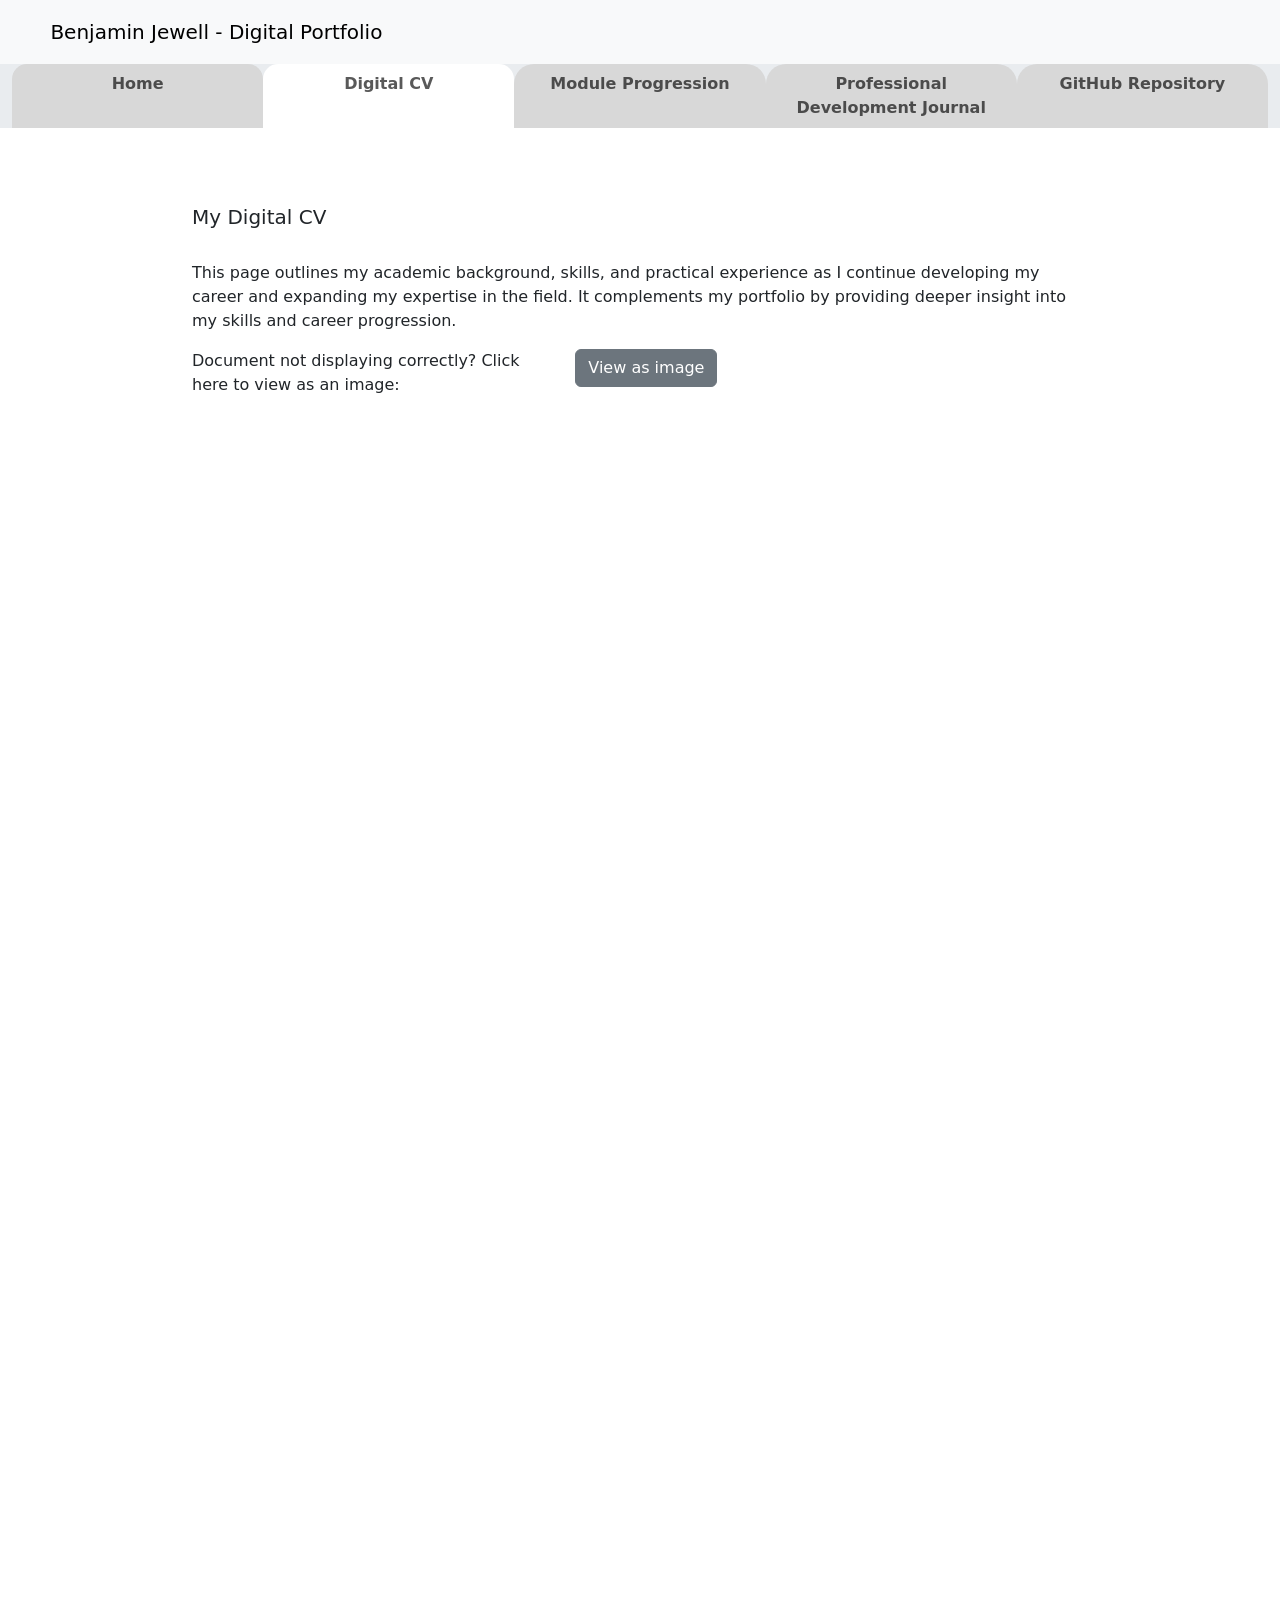
<file: CV.html>
<!DOCTYPE html>
<html lang="en">
<head>
    <meta charset="UTF-8">
    <meta name="viewport" content="width=device-width, initial-scale=1.0">
    <title>Benjamin Jewell | Digital CV</title>
    <!-- Linking to bootstrap -->
    <link href="https://cdn.jsdelivr.net/npm/bootstrap@5.3.8/dist/css/bootstrap.min.css" rel="stylesheet" integrity="sha384-sRIl4kxILFvY47J16cr9ZwB07vP4J8+LH7qKQnuqkuIAvNWLzeN8tE5YBujZqJLB" crossorigin="anonymous">
    <!-- Linking to CSS stylesheet -->
    <link rel="stylesheet" href="styles.css">
</head>
<body>
    <!-- Navbar -->
    <nav class="navbar navbar-expand-lg bg-body-tertiary">
        <div class="container-fluid">
            <a class="navbar-brand" id="title-name" href="index.html">Benjamin Jewell - Digital Portfolio</a>
        </div>
    </nav>
    <nav class="navbar navbar-expand-lg bg-body-secondary"  id="navbar-tabs">
        <div class="container-fluid">
                <button class="navbar-toggler" type="button" data-bs-toggle="collapse" data-bs-target="#navbarNavAltMarkup" aria-controls="navbarNavAltMarkup" aria-expanded="false" aria-label="Toggle navigation">
                    <span class="navbar-toggler-icon"></span>
                </button>
            <div class="collapse navbar-collapse" id="navbarNavAltMarkup">
                <div class="navbar-nav w-100 d-flex justify-content-evenly text-center">
                    <div class="home-tab">
                        <a class="nav-link" href="index.html"><b>Home</b></a>
                    </div>
                    <div class="cv-tab-selected">
                        <a class="nav-link" href="CV.html"><b>Digital CV</b></a>
                    </div>
                    <div class="module-tab">
                        <a class="nav-link" href="module-progression.html"><b>Module Progression</b></a>
                    </div>
                    <div class="journal-tab">
                        <a class="nav-link" href="development-journal.html"><b>Professional Development Journal</b></a>
                    </div>
                    <div class="github-tab">
                        <a class="nav-link" href="github-repository.html"><b>GitHub Repository</b></a>
                    </div>
                </div>
            </div>
        </div>
    </nav>

    <!-- Page Content -->
    <div class="paragraph-text">
        <h5>My Digital CV</h5>
        <br>
        <p>This page outlines my academic background, skills, and practical experience as I continue developing my career and expanding my expertise in the field. It complements my portfolio by providing deeper insight into my skills and career progression.</p>
        <div class="row">
            <div class="col-5">
                <p>Document not displaying correctly? Click here to view as an image:</p>
            </div>
            <div class="col">
                <button type="submit" onclick="changeCvDisplay()" class="btn btn-secondary" id="cv-display-button">View as image</button>
            </div>
        </div>
        <br>
        <div>
            <iframe class="word-doc-viewer" id="cv-display" src="https://ucscollegegroup-my.sharepoint.com/personal/jew23000987_ucscollegegroup_ac_uk/_layouts/15/Doc.aspx?sourcedoc={3cb82d60-3ea0-4f75-9516-c5b0bb6f7038}&amp;action=embedview" width="1000px" height="1200px" frameborder="0" title="PowerPoint Viewer">This is an embedded <a target="_blank" href="https://office.com">Microsoft Office</a> document, powered by <a target="_blank" href="https://office.com/webapps">Office</a>.</iframe>
        </div>
    </div>
    

    <!-- Bootstrap JavaScript connection -->
    <script src="https://cdn.jsdelivr.net/npm/bootstrap@5.3.8/dist/js/bootstrap.bundle.min.js" integrity="sha384-FKyoEForCGlyvwx9Hj09JcYn3nv7wiPVlz7YYwJrWVcXK/BmnVDxM+D2scQbITxI" crossorigin="anonymous"></script>

    <script src="script.js"></script>
</body>
</html>
</file>
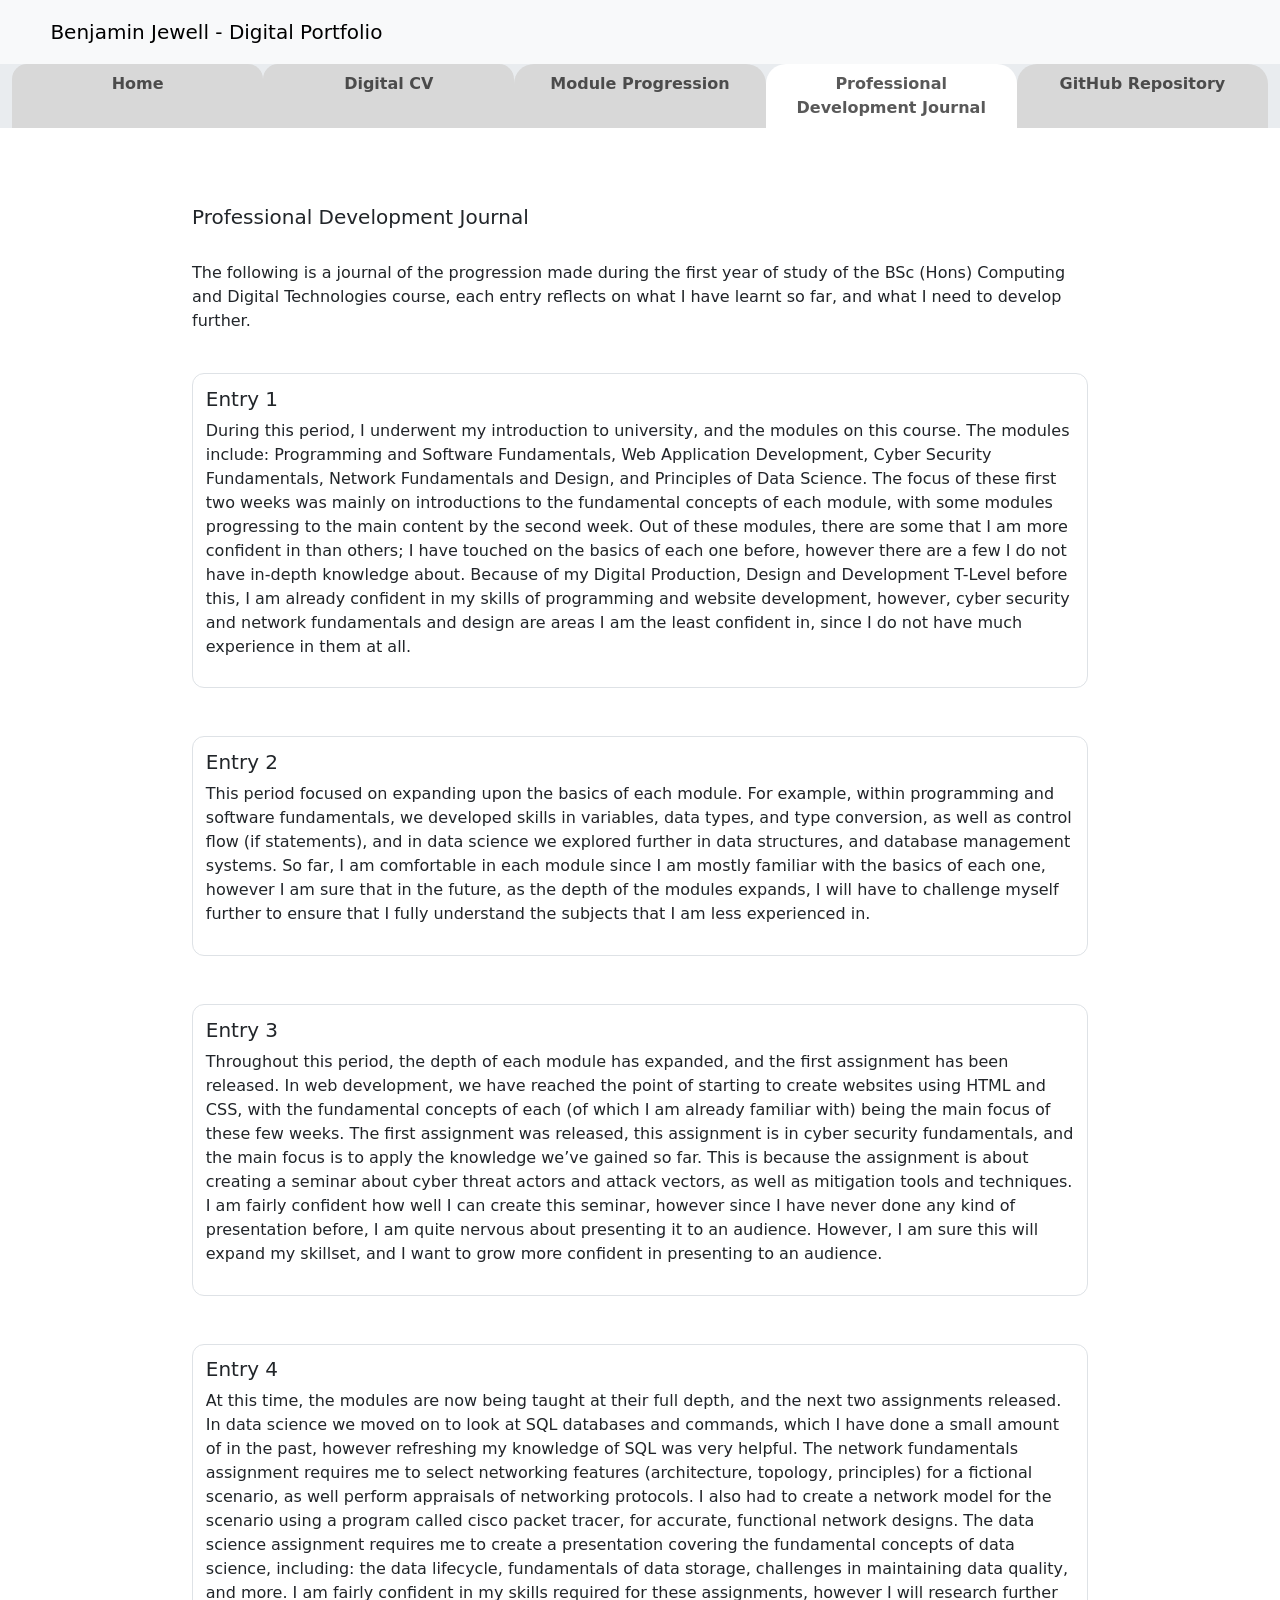
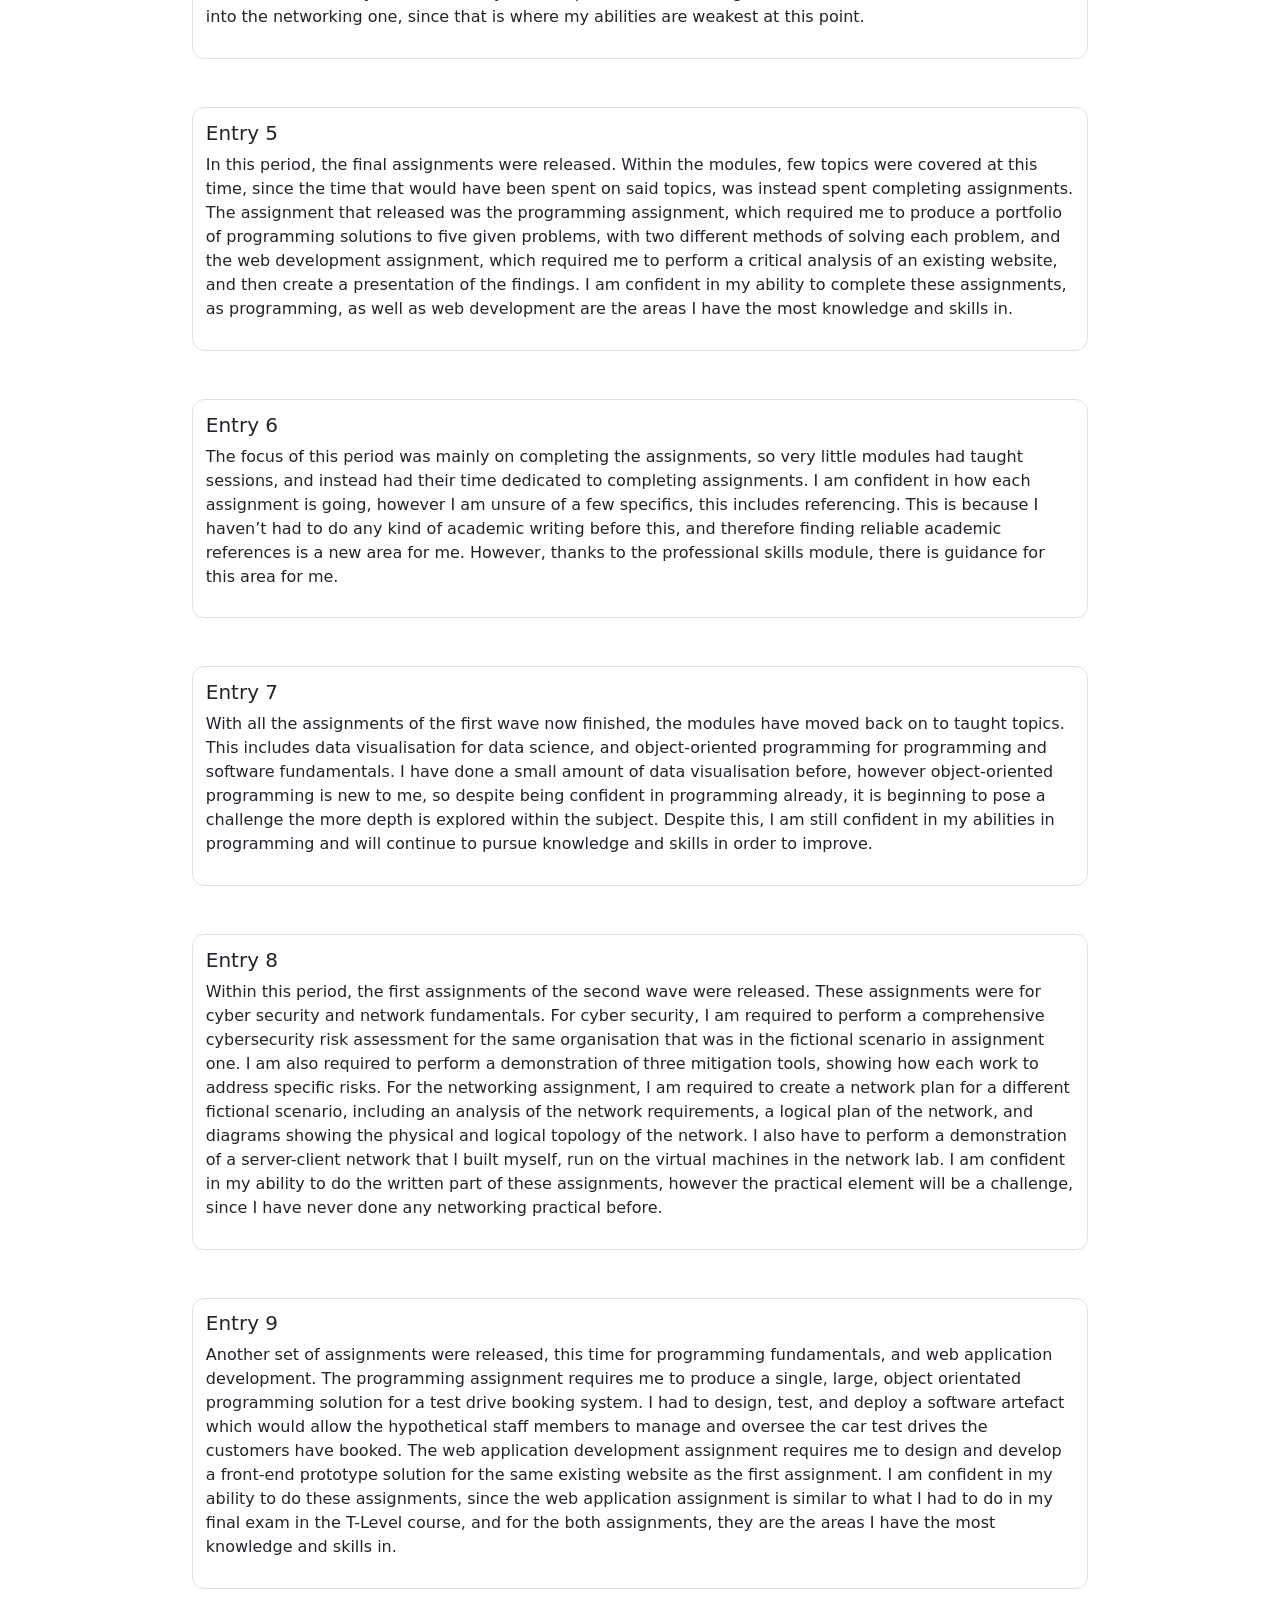
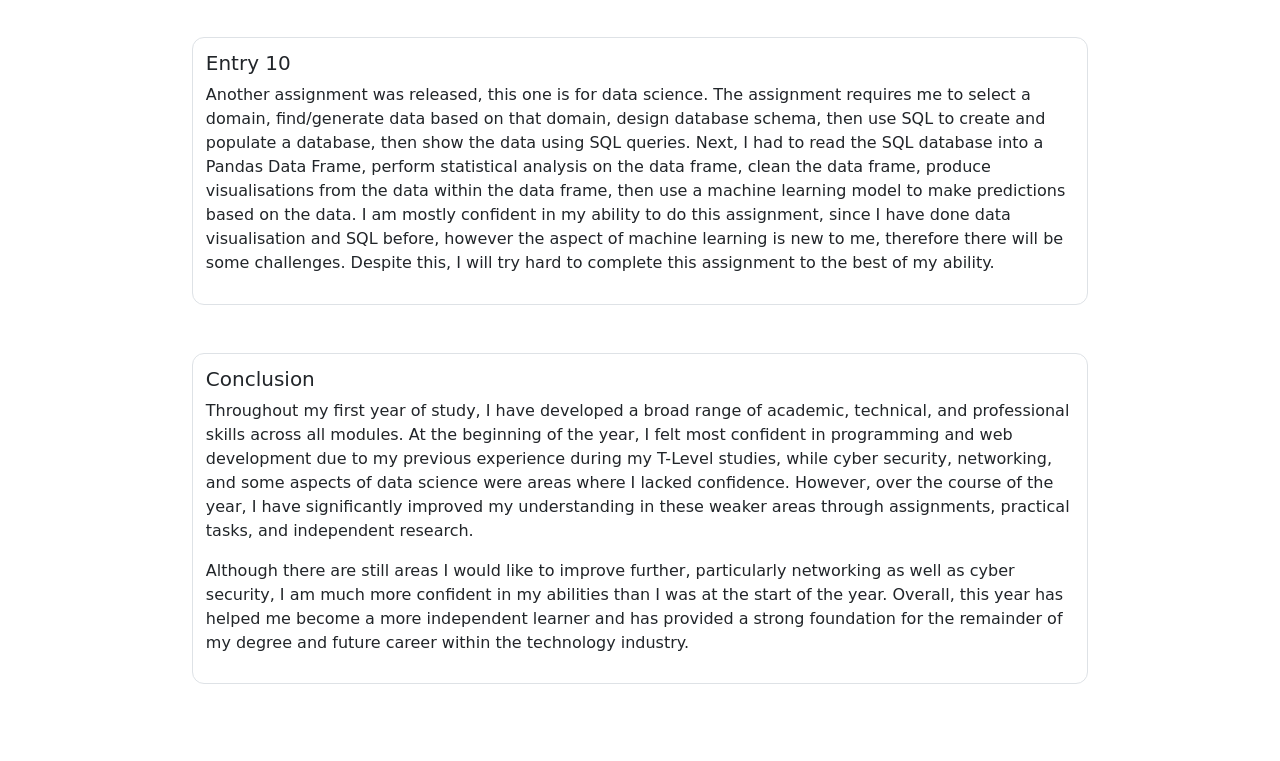
<file: development-journal.html>
<!DOCTYPE html>
<html lang="en">
<head>
    <meta charset="UTF-8">
    <meta name="viewport" content="width=device-width, initial-scale=1.0">
    <title>Benjamin Jewell | Professional Development Journal</title>
    <!-- Linking to bootstrap -->
    <link href="https://cdn.jsdelivr.net/npm/bootstrap@5.3.8/dist/css/bootstrap.min.css" rel="stylesheet" integrity="sha384-sRIl4kxILFvY47J16cr9ZwB07vP4J8+LH7qKQnuqkuIAvNWLzeN8tE5YBujZqJLB" crossorigin="anonymous">
    <!-- Linking to CSS stylesheet -->
    <link rel="stylesheet" href="styles.css">
</head>
<body>
    <!-- Navbar -->
    <nav class="navbar navbar-expand-lg bg-body-tertiary">
        <div class="container-fluid">
            <a class="navbar-brand" id="title-name" href="index.html">Benjamin Jewell - Digital Portfolio</a>
        </div>
    </nav>
    <nav class="navbar navbar-expand-lg bg-body-secondary"  id="navbar-tabs">
        <div class="container-fluid">
                <button class="navbar-toggler" type="button" data-bs-toggle="collapse" data-bs-target="#navbarNavAltMarkup" aria-controls="navbarNavAltMarkup" aria-expanded="false" aria-label="Toggle navigation">
                    <span class="navbar-toggler-icon"></span>
                </button>
            <div class="collapse navbar-collapse" id="navbarNavAltMarkup">
                <div class="navbar-nav w-100 d-flex justify-content-evenly text-center">
                    <div class="home-tab">
                        <a class="nav-link" href="index.html"><b>Home</b></a>
                    </div>
                    <div class="cv-tab">
                        <a class="nav-link" href="CV.html"><b>Digital CV</b></a>
                    </div>
                    <div class="module-tab">
                        <a class="nav-link" href="module-progression.html"><b>Module Progression</b></a>
                    </div>
                    <div class="journal-tab-selected">
                        <a class="nav-link" href="development-journal.html"><b>Professional Development Journal</b></a>
                    </div>
                    <div class="github-tab">
                        <a class="nav-link" href="github-repository.html"><b>GitHub Repository</b></a>
                    </div>
                </div>
            </div>
        </div>
    </nav>

    <!-- Page Content -->
    <div class="paragraph-text">

        <h5>Professional Development Journal</h5>

        <br>

        <p>The following is a journal of the progression made during the first year of study of the BSc (Hons) Computing and Digital Technologies course, each entry reflects on what I have learnt so far, and what I need to develop further.</p>

        <br>

        <div class="journal-entry">
            <h5>Entry 1</h5>
            <p>During this period, I underwent my introduction to university, and the modules on this course. The modules include: Programming and Software Fundamentals, Web Application Development, Cyber Security Fundamentals, Network Fundamentals and Design, and Principles of Data Science. The focus of these first two weeks was mainly on introductions to the fundamental concepts of each module, with some modules progressing to the main content by the second week. Out of these modules, there are some that I am more confident in than others; I have touched on the basics of each one before, however there are a few I do not have in-depth knowledge about. Because of my Digital Production, Design and Development T-Level before this, I am already confident in my skills of programming and website development, however, cyber security and network fundamentals and design are areas I am the least confident in, since I do not have much experience in them at all.</p>
        </div>

        <br>

        <br>

        <div class="journal-entry">
            <h5>Entry 2</h5>
            <p>This period focused on expanding upon the basics of each module. For example, within programming and software fundamentals, we developed skills in variables, data types, and type conversion, as well as control flow (if statements), and in data science we explored further in data structures, and database management systems. So far, I am comfortable in each module since I am mostly familiar with the basics of each one, however I am sure that in the future, as the depth of the modules expands, I will have to challenge myself further to ensure that I fully understand the subjects that I am less experienced in.</p>
        </div>
        
        <br>

        <br>

        <div class="journal-entry">
            <h5>Entry 3</h5>
            <p>Throughout this period, the depth of each module has expanded, and the first assignment has been released. In web development, we have reached the point of starting to create websites using HTML and CSS, with the fundamental concepts of each (of which I am already familiar with) being the main focus of these few weeks. The first assignment was released, this assignment is in cyber security fundamentals, and the main focus is to apply the knowledge we’ve gained so far. This is because the assignment is about creating a seminar about cyber threat actors and attack vectors, as well as mitigation tools and techniques. I am fairly confident how well I can create this seminar, however since I have never done any kind of presentation before, I am quite nervous about presenting it to an audience. However, I am sure this will expand my skillset, and I want to grow more confident in presenting to an audience.</p>
        </div>

        <br>

        <br>

        <div class="journal-entry">
            <h5>Entry 4</h5>
            <p>At this time, the modules are now being taught at their full depth, and the next two assignments released. In data science we moved on to look at SQL databases and commands, which I have done a small amount of in the past, however refreshing my knowledge of SQL was very helpful. The network fundamentals assignment requires me to select networking features (architecture, topology, principles) for a fictional scenario, as well perform appraisals of networking protocols. I also had to create a network model for the scenario using a program called cisco packet tracer, for accurate, functional network designs. The data science assignment requires me to create a presentation covering the fundamental concepts of data science, including: the data lifecycle, fundamentals of data storage, challenges in maintaining data quality, and more. I am fairly confident in my skills required for these assignments, however I will research further into the networking one, since that is where my abilities are weakest at this point.</p>
        </div>

        <br>

        <br>

        <div class="journal-entry">
            <h5>Entry 5</h5>
            <p>In this period, the final assignments were released. Within the modules, few topics were covered at this time, since the time that would have been spent on said topics, was instead spent completing assignments. The assignment that released was the programming assignment, which required me to produce a portfolio of programming solutions to five given problems, with two different methods of solving each problem, and the web development assignment, which required me to perform a critical analysis of an existing website, and then create a presentation of the findings. I am confident in my ability to complete these assignments, as programming, as well as web development are the areas I have the most knowledge and skills in.</p>
        </div>

        <br>

        <br>

        <div class="journal-entry">
            <h5>Entry 6</h5>
            <p>The focus of this period was mainly on completing the assignments, so very little modules had taught sessions, and instead had their time dedicated to completing assignments. I am confident in how each assignment is going, however I am unsure of a few specifics, this includes referencing. This is because I haven’t had to do any kind of academic writing before this, and therefore finding reliable academic references is a new area for me. However, thanks to the professional skills module, there is guidance for this area for me.</p>
        </div>

        <br>

        <br>

        <div class="journal-entry">
            <h5>Entry 7</h5>
            <p>With all the assignments of the first wave now finished, the modules have moved back on to taught topics. This includes data visualisation for data science, and object-oriented programming for programming and software fundamentals. I have done a small amount of data visualisation before, however object-oriented programming is new to me, so despite being confident in programming already, it is beginning to pose a challenge the more depth is explored within the subject. Despite this, I am still confident in my abilities in programming and will continue to pursue knowledge and skills in order to improve.</p>
        </div>

        <br>

        <br>

        <div class="journal-entry">
            <h5>Entry 8</h5>
            <p>Within this period, the first assignments of the second wave were released. These assignments were for cyber security and network fundamentals. For cyber security, I am required to perform a comprehensive cybersecurity risk assessment for the same organisation that was in the fictional scenario in assignment one. I am also required to perform a demonstration of three mitigation tools, showing how each work to address specific risks. For the networking assignment, I am required to create a network plan for a different fictional scenario, including an analysis of the network requirements, a logical plan of the network, and diagrams showing the physical and logical topology of the network. I also have to perform a demonstration of a server-client network that I built myself, run on the virtual machines in the network lab. I am confident in my ability to do the written part of these assignments, however the practical element will be a challenge, since I have never done any networking practical before.</p>
        </div>

        <br>

        <br>

        <div class="journal-entry">
            <h5>Entry 9</h5>
            <p>Another set of assignments were released, this time for programming fundamentals, and web application development. The programming assignment requires me to produce a single, large, object orientated programming solution for a test drive booking system. I had to design, test, and deploy a software artefact which would allow the hypothetical staff members to manage and oversee the car test drives the customers have booked. The web application development assignment requires me to design and develop a front-end prototype solution for the same existing website as the first assignment. I am confident in my ability to do these assignments, since the web application assignment is similar to what I had to do in my final exam in the T-Level course, and for the both assignments, they are the areas I have the most knowledge and skills in.</p>
        </div>

        <br>

        <br>

        <div class="journal-entry">
            <h5>Entry 10</h5>
            <p>Another assignment was released, this one is for data science. The assignment requires me to select a domain, find/generate data based on that domain, design database schema, then use SQL to create and populate a database, then show the data using SQL queries. Next, I had to read the SQL database into a Pandas Data Frame, perform statistical analysis on the data frame, clean the data frame, produce visualisations from the data within the data frame, then use a machine learning model to make predictions based on the data. I am mostly confident in my ability to do this assignment, since I have done data visualisation and SQL before, however the aspect of machine learning is new to me, therefore there will be some challenges. Despite this, I will try hard to complete this assignment to the best of my ability.</p>
        </div>

        <br>

        <br>

        <div class="journal-entry">
            <h5>Conclusion</h5>
            <p>Throughout my first year of study, I have developed a broad range of academic, technical, and professional skills across all modules. At the beginning of the year, I felt most confident in programming and web development due to my previous experience during my T-Level studies, while cyber security, networking, and some aspects of data science were areas where I lacked confidence. However, over the course of the year, I have significantly improved my understanding in these weaker areas through assignments, practical tasks, and independent research.</p>
        
            <p>Although there are still areas I would like to improve further, particularly networking as well as cyber security, I am much more confident in my abilities than I was at the start of the year. Overall, this year has helped me become a more independent learner and has provided a strong foundation for the remainder of my degree and future career within the technology industry.</p>
        </div>

    </div>
    

    <!-- Bootstrap JavaScript connection -->
    <script src="https://cdn.jsdelivr.net/npm/bootstrap@5.3.8/dist/js/bootstrap.bundle.min.js" integrity="sha384-FKyoEForCGlyvwx9Hj09JcYn3nv7wiPVlz7YYwJrWVcXK/BmnVDxM+D2scQbITxI" crossorigin="anonymous"></script>
</body>
</html>
</file>
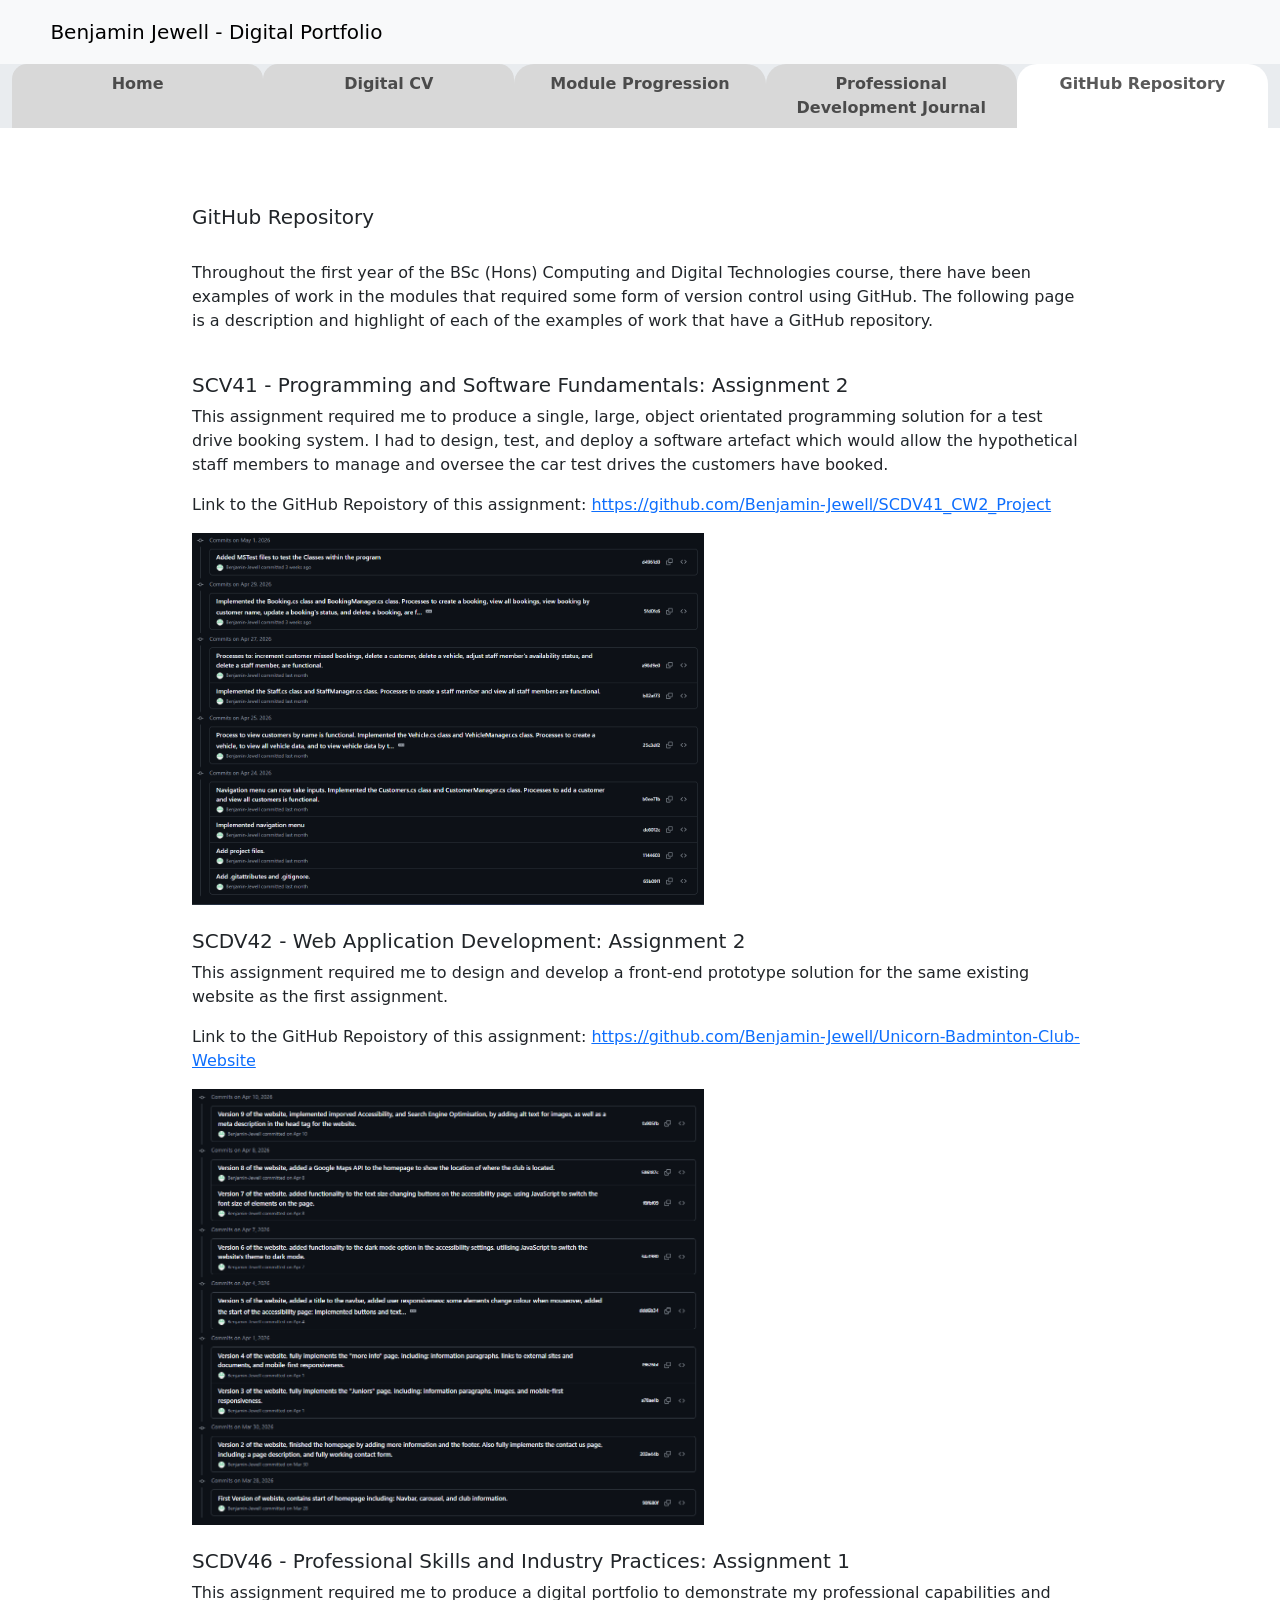
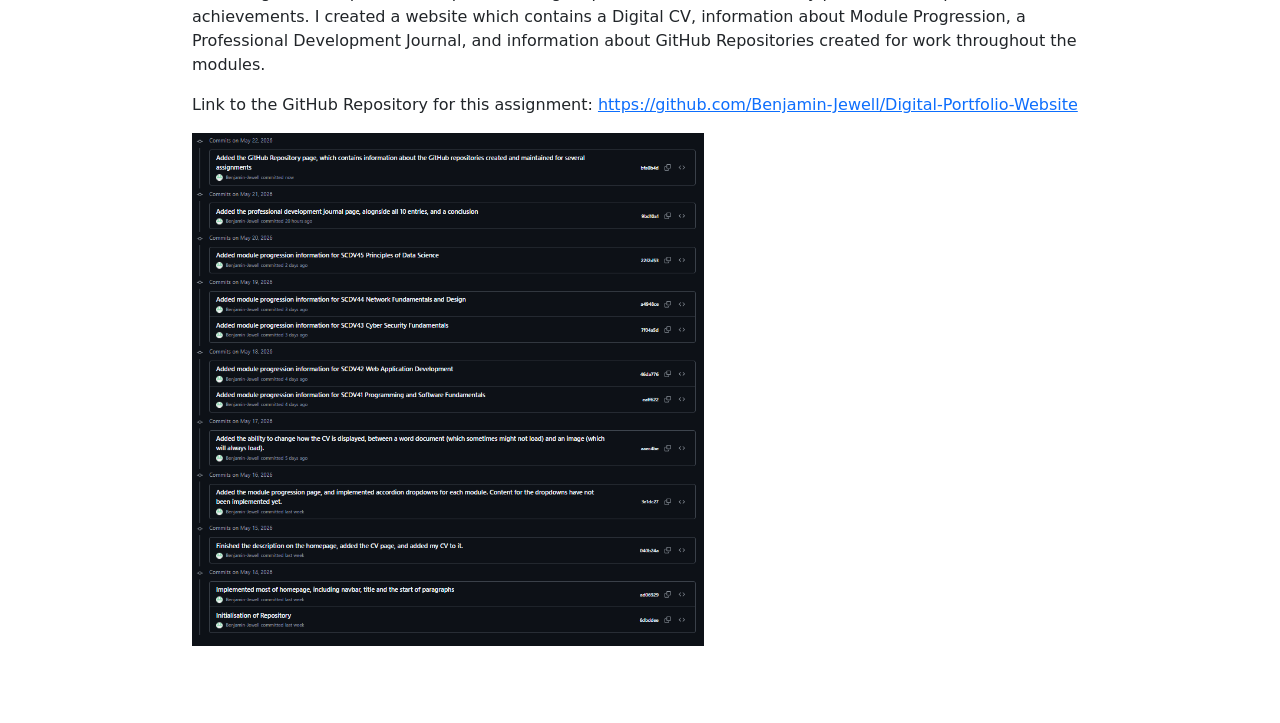
<file: github-repository.html>
<!DOCTYPE html>
<html lang="en">
<head>
    <meta charset="UTF-8">
    <meta name="viewport" content="width=device-width, initial-scale=1.0">
    <title>Benjamin Jewell | Professional Development Journal</title>
    <!-- Linking to bootstrap -->
    <link href="https://cdn.jsdelivr.net/npm/bootstrap@5.3.8/dist/css/bootstrap.min.css" rel="stylesheet" integrity="sha384-sRIl4kxILFvY47J16cr9ZwB07vP4J8+LH7qKQnuqkuIAvNWLzeN8tE5YBujZqJLB" crossorigin="anonymous">
    <!-- Linking to CSS stylesheet -->
    <link rel="stylesheet" href="styles.css">
</head>
<body>
    <!-- Navbar -->
    <nav class="navbar navbar-expand-lg bg-body-tertiary">
        <div class="container-fluid">
            <a class="navbar-brand" id="title-name" href="index.html">Benjamin Jewell - Digital Portfolio</a>
        </div>
    </nav>
    <nav class="navbar navbar-expand-lg bg-body-secondary"  id="navbar-tabs">
        <div class="container-fluid">
                <button class="navbar-toggler" type="button" data-bs-toggle="collapse" data-bs-target="#navbarNavAltMarkup" aria-controls="navbarNavAltMarkup" aria-expanded="false" aria-label="Toggle navigation">
                    <span class="navbar-toggler-icon"></span>
                </button>
            <div class="collapse navbar-collapse" id="navbarNavAltMarkup">
                <div class="navbar-nav w-100 d-flex justify-content-evenly text-center">
                    <div class="home-tab">
                        <a class="nav-link" href="index.html"><b>Home</b></a>
                    </div>
                    <div class="cv-tab">
                        <a class="nav-link" href="CV.html"><b>Digital CV</b></a>
                    </div>
                    <div class="module-tab">
                        <a class="nav-link" href="module-progression.html"><b>Module Progression</b></a>
                    </div>
                    <div class="journal-tab">
                        <a class="nav-link" href="development-journal.html"><b>Professional Development Journal</b></a>
                    </div>
                    <div class="github-tab-selected">
                        <a class="nav-link" href="github-repository.html"><b>GitHub Repository</b></a>
                    </div>
                </div>
            </div>
        </div>
    </nav>

    <!-- Page Content -->
    <div class="paragraph-text">

        <h5>GitHub Repository</h5>

        <br>

        <p>Throughout the first year of the BSc (Hons) Computing and Digital Technologies course, there have been examples of work in the modules that required some form of version control using GitHub. The following page is a description and highlight of each of the examples of work that have a GitHub repository.</p>

        <br>

        <h5>SCV41 - Programming and Software Fundamentals: Assignment 2</h5>

        <p>This assignment required me to produce a single, large, object orientated programming solution for a test drive booking system. I had to design, test, and deploy a software artefact which would allow the hypothetical staff members to manage and oversee the car test drives the customers have booked.</p>

        <p>Link to the GitHub Repoistory of this assignment: <a href="https://github.com/Benjamin-Jewell/SCDV41_CW2_Project">https://github.com/Benjamin-Jewell/SCDV41_CW2_Project</a></p>

        <img class="github-repo-img" src="assets/github-screenshots/programming-assignment2-git.png">
        
        <br>

        <h5>SCDV42 - Web Application Development: Assignment 2</h5>

        <p>This assignment required me to design and develop a front-end prototype solution for the same existing website as the first assignment.</p>

        <p>Link to the GitHub Repoistory of this assignment: <a href="https://github.com/Benjamin-Jewell/Unicorn-Badminton-Club-Website">https://github.com/Benjamin-Jewell/Unicorn-Badminton-Club-Website</a></p>

        <img class="github-repo-img" src="assets/github-screenshots/web-assignment2-git.png">

        <br>

        <h5>SCDV46 - Professional Skills and Industry Practices: Assignment 1</h5>

        <p>This assignment required me to produce a digital portfolio to demonstrate my professional capabilities and achievements. I created a website which contains a Digital CV, information about Module Progression, a Professional Development Journal, and information about GitHub Repositories created for work throughout the modules.</p>

        <p>Link to the GitHub Repository for this assignment: <a href="https://github.com/Benjamin-Jewell/Digital-Portfolio-Website">https://github.com/Benjamin-Jewell/Digital-Portfolio-Website</a></p>

        <img class="github-repo-img" src="assets/github-screenshots/professionalSkills-assignment1-git.png">

    </div>
    

    <!-- Bootstrap JavaScript connection -->
    <script src="https://cdn.jsdelivr.net/npm/bootstrap@5.3.8/dist/js/bootstrap.bundle.min.js" integrity="sha384-FKyoEForCGlyvwx9Hj09JcYn3nv7wiPVlz7YYwJrWVcXK/BmnVDxM+D2scQbITxI" crossorigin="anonymous"></script>
</body>
</html>
</file>
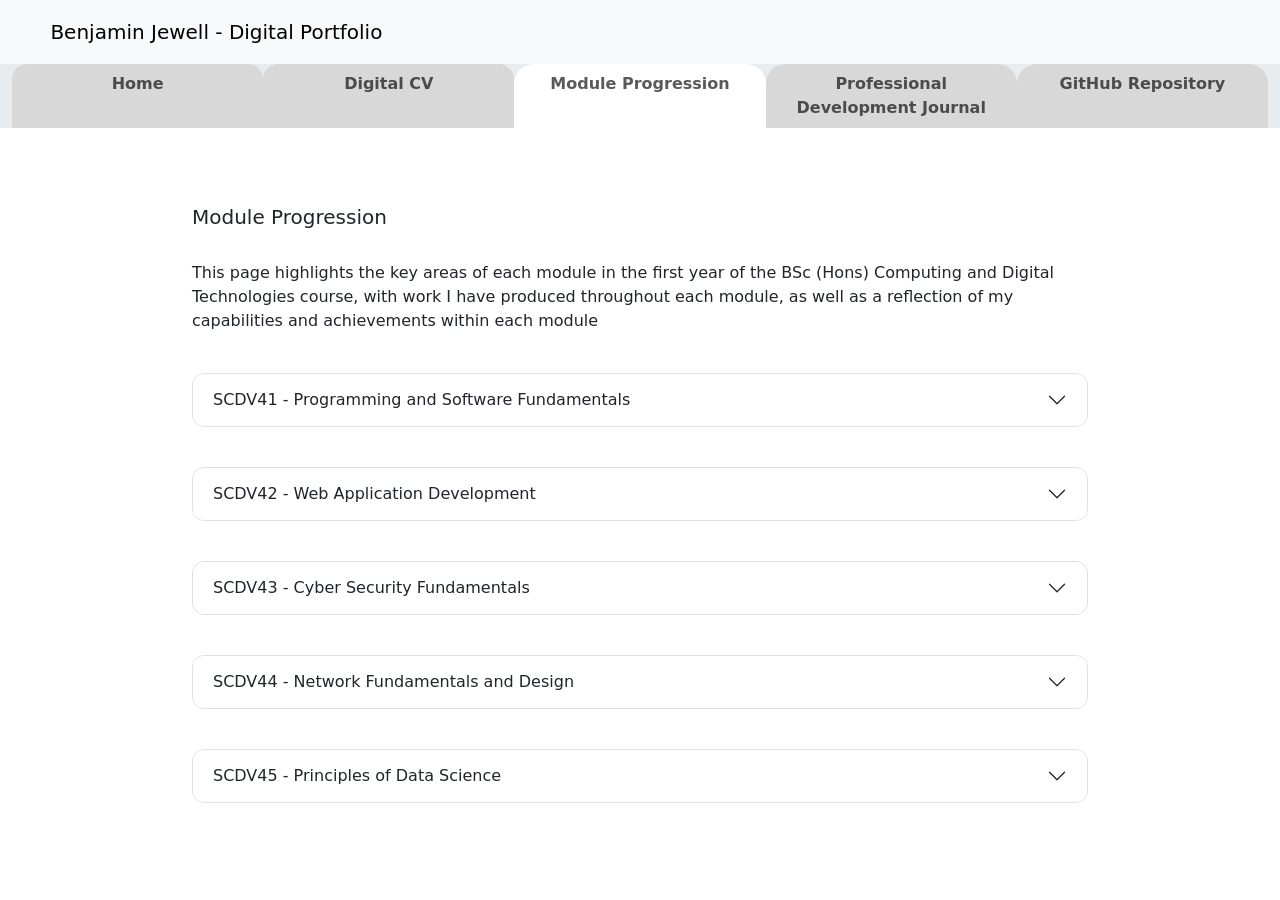
<file: module-progression.html>
<!DOCTYPE html>
<html lang="en">
<head>
    <meta charset="UTF-8">
    <meta name="viewport" content="width=device-width, initial-scale=1.0">
    <title>Benjamin Jewell | Module Progression</title>
    <!-- Linking to bootstrap -->
    <link href="https://cdn.jsdelivr.net/npm/bootstrap@5.3.8/dist/css/bootstrap.min.css" rel="stylesheet" integrity="sha384-sRIl4kxILFvY47J16cr9ZwB07vP4J8+LH7qKQnuqkuIAvNWLzeN8tE5YBujZqJLB" crossorigin="anonymous">
    <!-- Linking to CSS stylesheet -->
    <link rel="stylesheet" href="styles.css">
</head>
<body>
    <!-- Navbar -->
    <nav class="navbar navbar-expand-lg bg-body-tertiary">
        <div class="container-fluid">
            <a class="navbar-brand" id="title-name" href="index.html">Benjamin Jewell - Digital Portfolio</a>
        </div>
    </nav>
    <nav class="navbar navbar-expand-lg bg-body-secondary"  id="navbar-tabs">
        <div class="container-fluid">
                <button class="navbar-toggler" type="button" data-bs-toggle="collapse" data-bs-target="#navbarNavAltMarkup" aria-controls="navbarNavAltMarkup" aria-expanded="false" aria-label="Toggle navigation">
                    <span class="navbar-toggler-icon"></span>
                </button>
            <div class="collapse navbar-collapse" id="navbarNavAltMarkup">
                <div class="navbar-nav w-100 d-flex justify-content-evenly text-center">
                    <div class="home-tab">
                        <a class="nav-link" href="index.html"><b>Home</b></a>
                    </div>
                    <div class="cv-tab">
                        <a class="nav-link" href="CV.html"><b>Digital CV</b></a>
                    </div>
                    <div class="module-tab-selected">
                        <a class="nav-link" href="module-progression.html"><b>Module Progression</b></a>
                    </div>
                    <div class="journal-tab">
                        <a class="nav-link" href="development-journal.html"><b>Professional Development Journal</b></a>
                    </div>
                    <div class="github-tab">
                        <a class="nav-link" href="github-repository.html"><b>GitHub Repository</b></a>
                    </div>
                </div>
            </div>
        </div>
    </nav>

    <!-- Page Content -->
    <div class="paragraph-text">
        <h5>Module Progression</h5>
        <br>
        <p>This page highlights the key areas of each module in the first year of the BSc (Hons) Computing and Digital Technologies course, with work I have produced throughout each module, as well as a reflection of my capabilities and achievements within each module</p>
        <br>

        <div class="accordion" id="accordionExample">

          <div class="accordion-item mb-3">
            <h2 class="accordion-header">
              <button class="accordion-button collapsed" type="button" data-bs-toggle="collapse" data-bs-target="#collapseOne" aria-expanded="false" aria-controls="collapseOne">
                SCDV41 - Programming and Software Fundamentals
              </button>
            </h2>
            <div id="collapseOne" class="accordion-collapse collapse" data-bs-parent="#accordionExample">
              <div class="accordion-body">
                <h5>Description</h5>

                <p>This module introduced the subject of programming and software engineering. It covered areas of software design and implementation using modern design techniques, languages, and environments. It helped to develop the practical skill and knowledge to be able to design and implement software programs using object orientated programming.</p>
                
                <p>The module touches on the fundamental concepts of programming, including software development methodologies; variables, data types, and type conversions; control flow; data structures; while and for loops; handling exceptions and input validation; and much more. It also detailed an introduction to object orientated programming, explaining the key concepts of classes and inheritance, and how it can be implemented in the C# programming language.</p>
                
                <h5>Examples of Work</h5>
                
                <p>The first assignment of this module required me to produce a portfolio of programming solutions to five given problems, with two different methods of solving each problem. The examples below show the first four solutions developed.</p>
                
                <br>

                <div id="programming-assignment-one" class="carousel slide w-50">
                  <div class="carousel-indicators">
                    <button type="button" data-bs-target="#programming-assignment-one" data-bs-slide-to="0" class="active" aria-current="true" aria-label="Slide 1"></button>
                    <button type="button" data-bs-target="#programming-assignment-one" data-bs-slide-to="1" aria-label="Slide 2"></button>
                    <button type="button" data-bs-target="#programming-assignment-one" data-bs-slide-to="2" aria-label="Slide 3"></button>
                    <button type="button" data-bs-target="#programming-assignment-one" data-bs-slide-to="3" aria-label="Slide 4"></button>
                  </div>
                  <div class="carousel-inner">
                    <div class="carousel-item active">
                      <img src="assets/programming-solutions/CW1/programming-problem1-solution1.png" class="d-block w-100" alt="...">
                      <div class="carousel-caption d-none d-md-block">
                        <h5>Problem 1 Solution 1</h5>
                      </div>
                    </div>
                    <div class="carousel-item">
                      <img src="assets/programming-solutions/CW1/programming-problem1-solution2.png" class="d-block w-100" alt="...">
                      <div class="carousel-caption d-none d-md-block">
                        <h5>Problem 1 Solution 2</h5>
                      </div>
                    </div>
                    <div class="carousel-item">
                      <img src="assets/programming-solutions/CW1/programming-problem2-solution1.png" class="d-block w-100" alt="...">
                      <div class="carousel-caption d-none d-md-block">
                        <h5>Problem 2 Solution 1</h5>
                      </div>
                    </div>
                    <div class="carousel-item">
                      <img src="assets/programming-solutions/CW1/programming-problem2-solution2.png" class="d-block w-100" alt="...">
                      <div class="carousel-caption d-none d-md-block">
                        <h5>Problem 2 Solution 2</h5>
                      </div>
                    </div>
                  </div>
                  <button class="carousel-control-prev" type="button" data-bs-target="#programming-assignment-one" data-bs-slide="prev">
                    <span class="carousel-control-prev-icon" aria-hidden="true"></span>
                    <span class="visually-hidden">Previous</span>
                  </button>
                  <button class="carousel-control-next" type="button" data-bs-target="#programming-assignment-one" data-bs-slide="next">
                    <span class="carousel-control-next-icon" aria-hidden="true"></span>
                    <span class="visually-hidden">Next</span>
                  </button>
                </div>

                <br>

                <p>The second assignment required me to produce a single, large, object orientated programming solution for a test drive booking system. I had to design, test, and deploy a software artefact which would allow the hypothetical staff members to manage and oversee the car test drives the customers have booked. The examples below show the menu interface of the program, as well as a few of the classes created.</p>
                
                <p>Link to the GitHub Repoistory of this assignment: <a href="https://github.com/Benjamin-Jewell/SCDV41_CW2_Project">https://github.com/Benjamin-Jewell/SCDV41_CW2_Project</a></p>
                
                <br>

                <div id="programming-assignment-two" class="carousel slide w-50">
                  <div class="carousel-indicators">
                    <button type="button" data-bs-target="#programming-assignment-two" data-bs-slide-to="0" class="active" aria-current="true" aria-label="Slide 1"></button>
                    <button type="button" data-bs-target="#programming-assignment-two" data-bs-slide-to="1" aria-label="Slide 2"></button>
                    <button type="button" data-bs-target="#programming-assignment-two" data-bs-slide-to="2" aria-label="Slide 3"></button>
                    <button type="button" data-bs-target="#programming-assignment-two" data-bs-slide-to="3" aria-label="Slide 4"></button>
                  </div>
                  <div class="carousel-inner">
                    <div class="carousel-item active">
                      <img src="assets/programming-solutions/CW2/programming2-menuInterface.png" class="d-block w-100" alt="...">
                      <div class="carousel-caption d-none d-md-block">
                        <h5>Menu Interface</h5>
                      </div>
                    </div>
                    <div class="carousel-item">
                      <img src="assets/programming-solutions/CW2/programming2-customer.png" class="d-block w-100" alt="...">
                      <div class="carousel-caption d-none d-md-block">
                        <h5>Customer Class</h5>
                      </div>
                    </div>
                    <div class="carousel-item">
                      <img src="assets/programming-solutions/CW2/programming2-vehicle.png" class="d-block w-100" alt="...">
                      <div class="carousel-caption d-none d-md-block">
                        <h5>Vehicle Class</h5>
                      </div>
                    </div>
                    <div class="carousel-item">
                      <img src="assets/programming-solutions/CW2/programming2-booking.png" class="d-block w-100" alt="...">
                      <div class="carousel-caption d-none d-md-block">
                        <h5>Booking Class</h5>
                      </div>
                    </div>
                  </div>
                  <button class="carousel-control-prev" type="button" data-bs-target="#programming-assignment-two" data-bs-slide="prev">
                    <span class="carousel-control-prev-icon" aria-hidden="true"></span>
                    <span class="visually-hidden">Previous</span>
                  </button>
                  <button class="carousel-control-next" type="button" data-bs-target="#programming-assignment-two" data-bs-slide="next">
                    <span class="carousel-control-next-icon" aria-hidden="true"></span>
                    <span class="visually-hidden">Next</span>
                  </button>
                </div>

                <br>

                <h5>Module Reflection</h5>
                
                <p>Programming and Software development was already one of the skills I was confident in before starting this course, and the skills I developed through this module only furthered that confidence. While I hadn’t used the C# programming language before, the fundamental concepts of programming were the same, and could easily be applied to the new language. Now that I have learned C#, and have refreshed my knowledge on the fundamentals of programming and software fundamentals, I feel even more confident in my abilities, and am eager to develop my skills more in the future.</p>
              </div>
            </div>
          </div>

          <br>

          <div class="accordion-item mb-3">
            <h2 class="accordion-header">
              <button class="accordion-button collapsed" type="button" data-bs-toggle="collapse" data-bs-target="#collapseTwo" aria-expanded="false" aria-controls="collapseTwo">
                SCDV42 - Web Application Development
              </button>
            </h2>
            <div id="collapseTwo" class="accordion-collapse collapse" data-bs-parent="#accordionExample">
              <div class="accordion-body">
                <h5>Description</h5>

                <p>This module helped to develop the technical and creative skills required to design and construct effective web applications to a client specification. It aided development of professional front-end web development, website analysis, and web design skills.</p>
              
                <p>The module focused on the business requirements of website creation, the principles and methodologies behind the creation, as well as the skills required to be able to create websites. This includes developing the skills of using HTML and CSS for the basic framework of websites, and also utilising JavaScript, and web development frameworks like Bootstrap for front-end user interactivity and functionality. </p>
              
                <h5>Examples of Work</h5>

                <p>The first assignment of this module required me to perform a critical analysis of an existing website, and then create a presentation of the findings, as well as recommendations to improve the website. The examples below show a few key slides from the presentation.</p>
              
                <br>

                <div id="web-assignment-one" class="carousel slide w-50">
                  <div class="carousel-indicators">
                    <button type="button" data-bs-target="#web-assignment-one" data-bs-slide-to="0" class="active" aria-current="true" aria-label="Slide 1"></button>
                    <button type="button" data-bs-target="#web-assignment-one" data-bs-slide-to="1" aria-label="Slide 2"></button>
                    <button type="button" data-bs-target="#web-assignment-one" data-bs-slide-to="2" aria-label="Slide 3"></button>
                    <button type="button" data-bs-target="#web-assignment-one" data-bs-slide-to="3" aria-label="Slide 4"></button>
                  </div>
                  <div class="carousel-inner">
                    <div class="carousel-item active">
                      <img src="assets/web-assignment/CW1/web-assignment1-analysis.png" class="d-block w-100" alt="...">
                      <div class="carousel-caption d-none d-md-block">
                        <h5 class="web1-text">Website Analysis</h5>
                      </div>
                    </div>
                    <div class="carousel-item">
                      <img src="assets/web-assignment/CW1/web-assignment1-recommendations.png" class="d-block w-100" alt="...">
                      <div class="carousel-caption d-none d-md-block">
                        <h5 class="web1-text">Recommendations</h5>
                      </div>
                    </div>
                    <div class="carousel-item">
                      <img src="assets/web-assignment/CW1/web-assignment1-competitiveAdvantage.png" class="d-block w-100" alt="...">
                      <div class="carousel-caption d-none d-md-block">
                        <h5 class="web1-text">Competitive Advantage</h5>
                      </div>
                    </div>
                    <div class="carousel-item">
                      <img src="assets/web-assignment/CW1/web-assignment1-conclusion.png" class="d-block w-100" alt="...">
                      <div class="carousel-caption d-none d-md-block">
                        <h5 class="web1-text">Conclusion</h5>
                      </div>
                    </div>
                  </div>
                  <button class="carousel-control-prev" type="button" data-bs-target="#web-assignment-one" data-bs-slide="prev">
                    <span class="carousel-control-prev-icon" aria-hidden="true"></span>
                    <span class="visually-hidden">Previous</span>
                  </button>
                  <button class="carousel-control-next" type="button" data-bs-target="#web-assignment-one" data-bs-slide="next">
                    <span class="carousel-control-next-icon" aria-hidden="true"></span>
                    <span class="visually-hidden">Next</span>
                  </button>
                </div>

                <br>

                <p>The second assignment focused more on the practical side, and required me to design and develop a front-end prototype solution for the same existing website as the first assignment.</p>
              
                <p>Link to the GitHub Repoistory of this assignment: <a href="https://github.com/Benjamin-Jewell/Unicorn-Badminton-Club-Website">https://github.com/Benjamin-Jewell/Unicorn-Badminton-Club-Website</a></p>

                <br>

                <div id="web-assignment-two" class="carousel slide w-50">
                  <div class="carousel-indicators">
                    <button type="button" data-bs-target="#web-assignment-two" data-bs-slide-to="0" class="active" aria-current="true" aria-label="Slide 1"></button>
                    <button type="button" data-bs-target="#web-assignment-two" data-bs-slide-to="1" aria-label="Slide 2"></button>
                    <button type="button" data-bs-target="#web-assignment-two" data-bs-slide-to="2" aria-label="Slide 3"></button>
                    <button type="button" data-bs-target="#web-assignment-two" data-bs-slide-to="3" aria-label="Slide 4"></button>
                  </div>
                  <div class="carousel-inner">
                    <div class="carousel-item active">
                      <img src="assets/web-assignment/CW2/web-assignment2-requirements.png" class="d-block w-100" alt="...">
                      <div class="carousel-caption d-none d-md-block">
                        <h5 class="web1-text">Identification of the Requirements</h5>
                      </div>
                    </div>
                    <div class="carousel-item">
                      <img src="assets/web-assignment/CW2/web-assignment2-design.png" class="d-block w-100" alt="...">
                      <div class="carousel-caption d-none d-md-block">
                        <h5 class="web1-text">Website Prototype Design</h5>
                      </div>
                    </div>
                    <div class="carousel-item">
                      <img src="assets/web-assignment/CW2/web-assignment2-html.png" class="d-block w-100" alt="...">
                      <div class="carousel-caption d-none d-md-block">
                        <h5>Homepage HTML</h5>
                      </div>
                    </div>
                    <div class="carousel-item">
                      <img src="assets/web-assignment/CW2/web-assignment2-javascript.png" class="d-block w-100" alt="...">
                      <div class="carousel-caption d-none d-md-block">
                        <h5>Fontsize JavaScript</h5>
                      </div>
                    </div>
                  </div>
                  <button class="carousel-control-prev" type="button" data-bs-target="#web-assignment-two" data-bs-slide="prev">
                    <span class="carousel-control-prev-icon" aria-hidden="true"></span>
                    <span class="visually-hidden">Previous</span>
                  </button>
                  <button class="carousel-control-next" type="button" data-bs-target="#web-assignment-two" data-bs-slide="next">
                    <span class="carousel-control-next-icon" aria-hidden="true"></span>
                    <span class="visually-hidden">Next</span>
                  </button>
                </div>

                <br>

                <h5>Module Reflection</h5>

                <p>Web Application Development was another skill I was already familiar with when starting this course and being able to focus on it further has helped develop my understand and confidence further. While previously I had learned both the front-end and back-end implantation of website development, being able to focus more on the front-end has helped to refine my skills and increase confidence in areas that might have been more limited previously, for example, in my ability to use JavaScript effectively.</p>
              </div>
            </div>
          </div>

          <br>

          <div class="accordion-item mb-3">
            <h2 class="accordion-header">
              <button class="accordion-button collapsed" type="button" data-bs-toggle="collapse" data-bs-target="#collapseThree" aria-expanded="false" aria-controls="collapseThree">
                SCDV43 - Cyber Security Fundamentals
              </button>
            </h2>
            <div id="collapseThree" class="accordion-collapse collapse" data-bs-parent="#accordionExample">
              <div class="accordion-body">
                <h5>Description</h5>

                <p>This module’s focus was on the fundamental concepts of cyber security, helping to develop the skills and knowledge required to perform analyses and risk assessments of computer systems, as well as provide recommendations for security measures, mitigations, and procedures.</p>
              
                <p>Aspects taught throughout the module include the CIA Triad, Cyber Threat Actors, Attack Vectors, Mitigation Tools and Techniques, Intrusion Detection and Prevention Systems, and Unified Threat Management Systems. These all contribute towards the skills of understanding and identifying risks, and providing countermeasures to mitigate said risks.</p>
              
                <h5>Examples of Work</h5>

                <p>The first assignment of this module had me use a fictional ransomware attack scenario to explain fundamental concepts of cyber security and create a presentation.</p>
              
                <br>

                <div id="cyber-assignment-one" class="carousel slide w-50">
                  <div class="carousel-indicators">
                    <button type="button" data-bs-target="#cyber-assignment-one" data-bs-slide-to="0" class="active" aria-current="true" aria-label="Slide 1"></button>
                    <button type="button" data-bs-target="#cyber-assignment-one" data-bs-slide-to="1" aria-label="Slide 2"></button>
                    <button type="button" data-bs-target="#cyber-assignment-one" data-bs-slide-to="2" aria-label="Slide 3"></button>
                    <button type="button" data-bs-target="#cyber-assignment-one" data-bs-slide-to="3" aria-label="Slide 4"></button>
                  </div>
                  <div class="carousel-inner">
                    <div class="carousel-item active">
                      <img src="assets/cybersecurity-assignment/CW1/cyber-assignment1-CIA.png" class="d-block w-100" alt="...">
                      <div class="carousel-caption d-none d-md-block">
                        
                      </div>
                    </div>
                    <div class="carousel-item">
                      <img src="assets/cybersecurity-assignment/CW1/cyber-assignment1-userBasedVulnerabilities.png" class="d-block w-100" alt="...">
                      <div class="carousel-caption d-none d-md-block">
                        
                      </div>
                    </div>
                    <div class="carousel-item">
                      <img src="assets/cybersecurity-assignment/CW1/cyber-assignment1-BFCanalysis.png" class="d-block w-100" alt="...">
                      <div class="carousel-caption d-none d-md-block">
                        
                      </div>
                    </div>
                    <div class="carousel-item">
                      <img src="assets/cybersecurity-assignment/CW1/cyber-assignment1-BFCmitigation.png" class="d-block w-100" alt="...">
                      <div class="carousel-caption d-none d-md-block">
                        
                      </div>
                    </div>
                  </div>
                  <button class="carousel-control-prev" type="button" data-bs-target="#cyber-assignment-one" data-bs-slide="prev">
                    <span class="carousel-control-prev-icon" aria-hidden="true"></span>
                    <span class="visually-hidden">Previous</span>
                  </button>
                  <button class="carousel-control-next" type="button" data-bs-target="#cyber-assignment-one" data-bs-slide="next">
                    <span class="carousel-control-next-icon" aria-hidden="true"></span>
                    <span class="visually-hidden">Next</span>
                  </button>
                </div>

                <br>

                <p>The second assignment required me to perform a comprehensive cybersecurity risk assessment for the same organisation that was in the fictional scenario in assignment one. I also had to perform a demonstration of three mitigation tools, showing how each work to address specific risks.</p>
              
                <br>

                <div id="cyber-assignment-two" class="carousel slide w-50">
                  <div class="carousel-indicators">
                    <button type="button" data-bs-target="#cyber-assignment-two" data-bs-slide-to="0" class="active" aria-current="true" aria-label="Slide 1"></button>
                    <button type="button" data-bs-target="#cyber-assignment-two" data-bs-slide-to="1" aria-label="Slide 2"></button>
                    <button type="button" data-bs-target="#cyber-assignment-two" data-bs-slide-to="2" aria-label="Slide 3"></button>
                    <button type="button" data-bs-target="#cyber-assignment-two" data-bs-slide-to="3" aria-label="Slide 4"></button>
                  </div>
                  <div class="carousel-inner">
                    <div class="carousel-item active">
                      <img src="assets/cybersecurity-assignment/CW2/cyber-assignment2-vulnerabilityIdentification.png" class="d-block w-100" alt="...">
                      <div class="carousel-caption d-none d-md-block">
                        
                      </div>
                    </div>
                    <div class="carousel-item">
                      <img src="assets/cybersecurity-assignment/CW2/cyber-assignment2-riskClassification.png" class="d-block w-100" alt="...">
                      <div class="carousel-caption d-none d-md-block">
                        
                      </div>
                    </div>
                    <div class="carousel-item">
                      <img src="assets/cybersecurity-assignment/CW2/cyber-assignment2-identificationContd.png" class="d-block w-100" alt="...">
                      <div class="carousel-caption d-none d-md-block">
                        
                      </div>
                    </div>
                    <div class="carousel-item">
                      <img src="assets/cybersecurity-assignment/CW2/cyber-assignment2-resolutionAdvice.png" class="d-block w-100" alt="...">
                      <div class="carousel-caption d-none d-md-block">
                        
                      </div>
                    </div>
                  </div>
                  <button class="carousel-control-prev" type="button" data-bs-target="#cyber-assignment-two" data-bs-slide="prev">
                    <span class="carousel-control-prev-icon" aria-hidden="true"></span>
                    <span class="visually-hidden">Previous</span>
                  </button>
                  <button class="carousel-control-next" type="button" data-bs-target="#cyber-assignment-two" data-bs-slide="next">
                    <span class="carousel-control-next-icon" aria-hidden="true"></span>
                    <span class="visually-hidden">Next</span>
                  </button>
                </div>

                <br>

                <h5>Module Reflection</h5>

                <p>Whilst I had touched on some sections of cyber security in the past, it is one of the modules that I had less confidence in than some others. I had previously understood some of the fundamental concepts, however the majority of the content was new to me, and was therefore more of a challenge. This meant that completing this module helped expand my skills further, as I now understand more about cybersecurity, and can therefore apply my newfound skills to designing more secure solutions in other areas.</p>
              </div>
            </div>
          </div>

          <br>

          <div class="accordion-item mb-3">
            <h2 class="accordion-header">
              <button class="accordion-button collapsed" type="button" data-bs-toggle="collapse" data-bs-target="#collapseFour" aria-expanded="false" aria-controls="collapseFour">
                SCDV44 - Network Fundamentals and Design
              </button>
            </h2>
            <div id="collapseFour" class="accordion-collapse collapse" data-bs-parent="#accordionExample">
              <div class="accordion-body">
                <h5>Description</h5>

                <p>The focus of this module was on the fundamental concepts of computer networks, developing the skills and understanding required to effectively understand, design, and implement networks for a variety of purposes.</p>
              
                <p>This module touches on several aspects of networking, including network types and uses, elements of the OSI and TCP/IP models, and IP addressing, Subnetting, VLANs, and Address Classes. These all contribute towards the skills required to analyse, design, and build networks.</p>
              
                <h5>Examples of Work</h5>

                <p>The first assignment of this module required me to select networking features (architecture, topology, principles) for a fictional scenario, as well perform appraisals of networking protocols. I also had to create a network model for the scenario.</p>
              
                <br>

                <div id="network-assignment-one" class="carousel slide w-50">
                  <div class="carousel-indicators">
                    <button type="button" data-bs-target="#network-assignment-one" data-bs-slide-to="0" class="active" aria-current="true" aria-label="Slide 1"></button>
                    <button type="button" data-bs-target="#network-assignment-one" data-bs-slide-to="1" aria-label="Slide 2"></button>
                    <button type="button" data-bs-target="#network-assignment-one" data-bs-slide-to="2" aria-label="Slide 3"></button>
                    <button type="button" data-bs-target="#network-assignment-one" data-bs-slide-to="3" aria-label="Slide 4"></button>
                  </div>
                  <div class="carousel-inner">
                    <div class="carousel-item active">
                      <img src="assets/network-assignment/CW1/network-assignment1-topology.png" class="d-block w-100" alt="...">
                      <div class="carousel-caption d-none d-md-block">
                        
                      </div>
                    </div>
                    <div class="carousel-item">
                      <img src="assets/network-assignment/CW1/network-assignment1-protocols.png" class="d-block w-100" alt="...">
                      <div class="carousel-caption d-none d-md-block">
                        
                      </div>
                    </div>
                    <div class="carousel-item">
                      <img src="assets/network-assignment/CW1/network-assignment1-protocols2.png" class="d-block w-100" alt="...">
                      <div class="carousel-caption d-none d-md-block">
                        
                      </div>
                    </div>
                    <div class="carousel-item">
                      <img src="assets/network-assignment/CW1/network-assignment1-model.png" class="d-block w-100" alt="...">
                      <div class="carousel-caption d-none d-md-block">
                        <h5 class="web1-text">Network Model</h5>
                      </div>
                    </div>
                  </div>
                  <button class="carousel-control-prev" type="button" data-bs-target="#network-assignment-one" data-bs-slide="prev">
                    <span class="carousel-control-prev-icon" aria-hidden="true"></span>
                    <span class="visually-hidden">Previous</span>
                  </button>
                  <button class="carousel-control-next" type="button" data-bs-target="#network-assignment-one" data-bs-slide="next">
                    <span class="carousel-control-next-icon" aria-hidden="true"></span>
                    <span class="visually-hidden">Next</span>
                  </button>
                </div>

                <br>

                <p>The second assignment required me to create a network plan for a different fictional scenario, including an analysis of the network requirements, a logical plan of the network, and diagrams showing the physical and logical topology of the network. I also had to perform a demonstration of a server-client network that I built myself, run on the virtual machines in the network lab on-site, and a demonstration of a router and WAP configuration in cisco packet tracer. </p>
              
                <br>

                <div id="network-assignment-two" class="carousel slide w-50">
                  <div class="carousel-indicators">
                    <button type="button" data-bs-target="#network-assignment-two" data-bs-slide-to="0" class="active" aria-current="true" aria-label="Slide 1"></button>
                    <button type="button" data-bs-target="#network-assignment-two" data-bs-slide-to="1" aria-label="Slide 2"></button>
                    <button type="button" data-bs-target="#network-assignment-two" data-bs-slide-to="2" aria-label="Slide 3"></button>
                  </div>
                  <div class="carousel-inner">
                    <div class="carousel-item active">
                      <img src="assets/network-assignment/CW2/network-assignment2-requirements.png" class="d-block w-100" alt="...">
                      <div class="carousel-caption d-none d-md-block">
                        
                      </div>
                    </div>
                    <div class="carousel-item">
                      <img src="assets/network-assignment/CW2/network-assignment2-diagrams.png" class="d-block w-100" alt="...">
                      <div class="carousel-caption d-none d-md-block">
                        
                      </div>
                    </div>
                    <div class="carousel-item">
                      <img src="assets/network-assignment/CW2/network-assignment2-routerWAPdemo.png" class="d-block w-100" alt="...">
                      <div class="carousel-caption d-none d-md-block">
                        <h5 class="web1-text">Router and WAP Configuration Demo</h5>
                      </div>
                    </div>
                  </div>
                  <button class="carousel-control-prev" type="button" data-bs-target="#network-assignment-two" data-bs-slide="prev">
                    <span class="carousel-control-prev-icon" aria-hidden="true"></span>
                    <span class="visually-hidden">Previous</span>
                  </button>
                  <button class="carousel-control-next" type="button" data-bs-target="#network-assignment-two" data-bs-slide="next">
                    <span class="carousel-control-next-icon" aria-hidden="true"></span>
                    <span class="visually-hidden">Next</span>
                  </button>
                </div>

                <br>

                <h5>Module Reflection</h5>

                <p>Whilst I had touched upon some areas of networking before, I had limited confidence in the area of networking, even more so than the cybersecurity module. However, this module has helped to develop my confidence in this area, with the skills and knowledge provided to me aiding in my understanding of computer networks, and computer systems as a whole, helping to further boost my skillset.</p>
              </div>
            </div>
          </div>

          <br>

          <div class="accordion-item mb-3">
            <h2 class="accordion-header">
              <button class="accordion-button collapsed" type="button" data-bs-toggle="collapse" data-bs-target="#collapseFive" aria-expanded="false" aria-controls="collapseFive">
                SCDV45 - Principles of Data Science
              </button>
            </h2>
            <div id="collapseFive" class="accordion-collapse collapse" data-bs-parent="#accordionExample">
              <div class="accordion-body">
                <h5>Description</h5>

                <p>This module introduced the fundamental concepts of data science and their application to a wide range of industries, developing the skills required to clean, manage and process data to produce information viable for decision making.</p>
              
                <p>The module touched on many aspects of data science, the primary being: knowledge of data life cycles, data structures, databases, the use of AI and Machine Learning in data science, as well as the legal and ethical issues around obtaining, processing, storing, and transferring data in modern data science.</p>
              
                <h5>Examples of Work</h5>

                <p>The first assignment of this module required me to create a presentation covering the fundamental concepts of data science, including: the data lifecycle, fundamentals of data storage, challenges in maintaining data quality, and more.</p>
              
                <br>

                <div id="data-assignment-one" class="carousel slide w-50">
                  <div class="carousel-indicators">
                    <button type="button" data-bs-target="#data-assignment-one" data-bs-slide-to="0" class="active" aria-current="true" aria-label="Slide 1"></button>
                    <button type="button" data-bs-target="#data-assignment-one" data-bs-slide-to="1" aria-label="Slide 2"></button>
                    <button type="button" data-bs-target="#data-assignment-one" data-bs-slide-to="2" aria-label="Slide 3"></button>
                    <button type="button" data-bs-target="#data-assignment-one" data-bs-slide-to="3" aria-label="Slide 4"></button>
                  </div>
                  <div class="carousel-inner">
                    <div class="carousel-item active">
                      <img src="assets/data-assignment/CW1/data-assignment1-dataLifecycle.png" class="d-block w-100" alt="...">
                      <div class="carousel-caption d-none d-md-block">
                        
                      </div>
                    </div>
                    <div class="carousel-item">
                      <img src="assets/data-assignment/CW1/data-assignment1-dataQuality.png" class="d-block w-100" alt="...">
                      <div class="carousel-caption d-none d-md-block">
                        
                      </div>
                    </div>
                    <div class="carousel-item">
                      <img src="assets/data-assignment/CW1/data-assignment1-securityPolicies.png" class="d-block w-100" alt="...">
                      <div class="carousel-caption d-none d-md-block">
                        
                      </div>
                    </div>
                    <div class="carousel-item">
                      <img src="assets/data-assignment/CW1/data-assignment1-legislation.png" class="d-block w-100" alt="...">
                      <div class="carousel-caption d-none d-md-block">
                        
                      </div>
                    </div>
                  </div>
                  <button class="carousel-control-prev" type="button" data-bs-target="#data-assignment-one" data-bs-slide="prev">
                    <span class="carousel-control-prev-icon" aria-hidden="true"></span>
                    <span class="visually-hidden">Previous</span>
                  </button>
                  <button class="carousel-control-next" type="button" data-bs-target="#data-assignment-one" data-bs-slide="next">
                    <span class="carousel-control-next-icon" aria-hidden="true"></span>
                    <span class="visually-hidden">Next</span>
                  </button>
                </div>

                <br>

                <p>The second assignment of this module required me to select a domain, find/generate data based on that domain, design database schema, then use SQL to create and populate a database, then show the data using SQL queries. Next, I had to read the SQL database into a Pandas Data Frame, perform statistical analysis on the data frame, clean the data frame, produce visualisations from the data within the data frame, then use a machine learning model to make predictions based on the data.</p>
              
                <br>

                <div id="data-assignment-two" class="carousel slide w-50">
                  <div class="carousel-indicators">
                    <button type="button" data-bs-target="#data-assignment-two" data-bs-slide-to="0" class="active" aria-current="true" aria-label="Slide 1"></button>
                    <button type="button" data-bs-target="#data-assignment-two" data-bs-slide-to="1" aria-label="Slide 2"></button>
                    <button type="button" data-bs-target="#data-assignment-two" data-bs-slide-to="2" aria-label="Slide 3"></button>
                    <button type="button" data-bs-target="#data-assignment-two" data-bs-slide-to="3" aria-label="Slide 4"></button>
                  </div>
                  <div class="carousel-inner">
                    <div class="carousel-item active">
                      <img src="assets/data-assignment/CW2/data-assignment2-domainSelection.png" class="d-block w-100" alt="...">
                      <div class="carousel-caption d-none d-md-block">
                        
                      </div>
                    </div>
                    <div class="carousel-item">
                      <img src="assets/data-assignment/CW2/data-assignment2-SQLqueries.png" class="d-block w-100" alt="...">
                      <div class="carousel-caption d-none d-md-block">
                        
                      </div>
                    </div>
                    <div class="carousel-item">
                      <img src="assets/data-assignment/CW2/data-assignment2-readingDatabase.png" class="d-block w-100" alt="...">
                      <div class="carousel-caption d-none d-md-block">
                        
                      </div>
                    </div>
                    <div class="carousel-item">
                      <img src="assets/data-assignment/CW2/data-assignment2-dataVisualisation.png" class="d-block w-100" alt="...">
                      <div class="carousel-caption d-none d-md-block">
                        
                      </div>
                    </div>
                  </div>
                  <button class="carousel-control-prev" type="button" data-bs-target="#data-assignment-two" data-bs-slide="prev">
                    <span class="carousel-control-prev-icon" aria-hidden="true"></span>
                    <span class="visually-hidden">Previous</span>
                  </button>
                  <button class="carousel-control-next" type="button" data-bs-target="#data-assignment-two" data-bs-slide="next">
                    <span class="carousel-control-next-icon" aria-hidden="true"></span>
                    <span class="visually-hidden">Next</span>
                  </button>
                </div>

                <br>

                <h5>Module Reflection</h5>

                <p>At the beginning of the module, I already had a limited understanding of Data Science, this meant that progressing and furthering my skills came easier to me than in some other modules. However, there were still large areas that were new to me, and therefore the module still posed more of a challenge compared to a couple other modules. Because of this, the module developed my confidence in Data Science, and I feel a strong amount of progression compared to when I started the module.</p>
              </div>
            </div>
          </div>

        </div>
    </div>
    

    <!-- Bootstrap JavaScript connection -->
    <script src="https://cdn.jsdelivr.net/npm/bootstrap@5.3.8/dist/js/bootstrap.bundle.min.js" integrity="sha384-FKyoEForCGlyvwx9Hj09JcYn3nv7wiPVlz7YYwJrWVcXK/BmnVDxM+D2scQbITxI" crossorigin="anonymous"></script>
</body>
</html>
</file>
<file: styles.css>
body{
    background-color: rgb(255, 255, 255);
}

#title-name{
    padding: 1vh 0 1vh 3vw;
}

#navbar-tabs{
    padding: 0 0 0 0;
}

.home-tab-selected{
    width: 100%;
    background-color: rgb(255, 255, 255);
    border-radius: 15px 15px 0 0;
}

.home-tab{
    width: 100%;
    border-radius: 15px 15px 0 0;
    background-color: rgb(216, 216, 216);
}

.cv-tab-selected{
    width: 100%;
    background-color: rgb(255, 255, 255);
    border-radius: 15px 15px 0 0;
}

.cv-tab{
    width: 100%;
    border-radius: 15px 15px 0 0;
    background-color: rgb(216, 216, 216);
}

.module-tab-selected{
    width: 100%;
    background-color: rgb(255, 255, 255);
    border-radius: 20px 20px 0 0;
}

.module-tab{
    width: 100%;
    border-radius: 20px 20px 0 0;
    background-color: rgb(216, 216, 216);
}

.journal-tab-selected{
    width: 100%;
    background-color: rgb(255, 255, 255);
    border-radius: 20px 20px 0 0;
}

.journal-tab{
    width: 100%;
    border-radius: 20px 20px 0 0;
    background-color: rgb(216, 216, 216);
}

.github-tab-selected{
    width: 100%;
    background-color: rgb(255, 255, 255);
    border-radius: 20px 20px 0 0;
}

.github-tab{
    width: 100%;
    border-radius: 20px 20px 0 0;
    background-color: rgb(216, 216, 216);
}

.paragraph-text{
    padding: 6vw 15vw 6vw 15vw;
}

.word-doc-viewer{
    display: flex;
    justify-self: center
}

.accordion-item {
  border: 1px solid #dee2e6;
  border-radius: 12px !important;
  overflow: hidden;
}

.accordion-item:not(:first-of-type) {
  border-top: 1px solid #dee2e6;
}

.accordion-button {
  border-radius: 12px !important;
}

.accordion-button:not(.collapsed) {
  box-shadow: none;
}

.accordion {
  --bs-accordion-border-width: 0;
}

#programming-assignment-one{
    display: flex;
    justify-self: center;
}

#programming-assignment-two{
    display: flex;
    justify-self: center;
}

#web-assignment-one{
    display: flex;
    justify-self: center;
}

.web1-text{
    background-color: rgb(0, 0, 0, 0.5);
    width: 50%;
    justify-self: center;
    text-align: center;
    border-radius: 5px;
}

#web-assignment-two{
    display: flex;
    justify-self: center;
}

#cyber-assignment-one{
    display: flex;
    justify-self: center;
}

#cyber-assignment-two{
    display: flex;
    justify-self: center;
}

#network-assignment-one{
    display: flex;
    justify-self: center;
}

#network-assignment-two{
    display: flex;
    justify-self: center;
}

#data-assignment-one{
    display: flex;
    justify-self: center;
}

#data-assignment-two{
    display: flex;
    justify-self: center;
}

.journal-entry{
    border: 1px solid #dee2e6;
    border-radius: 12px !important;
    padding: 1vw 1vw 1vw 1vw;
}

.github-repo-img{
    display: flex;
    justify-self: center;
    width: 40vw;
}
</file>
